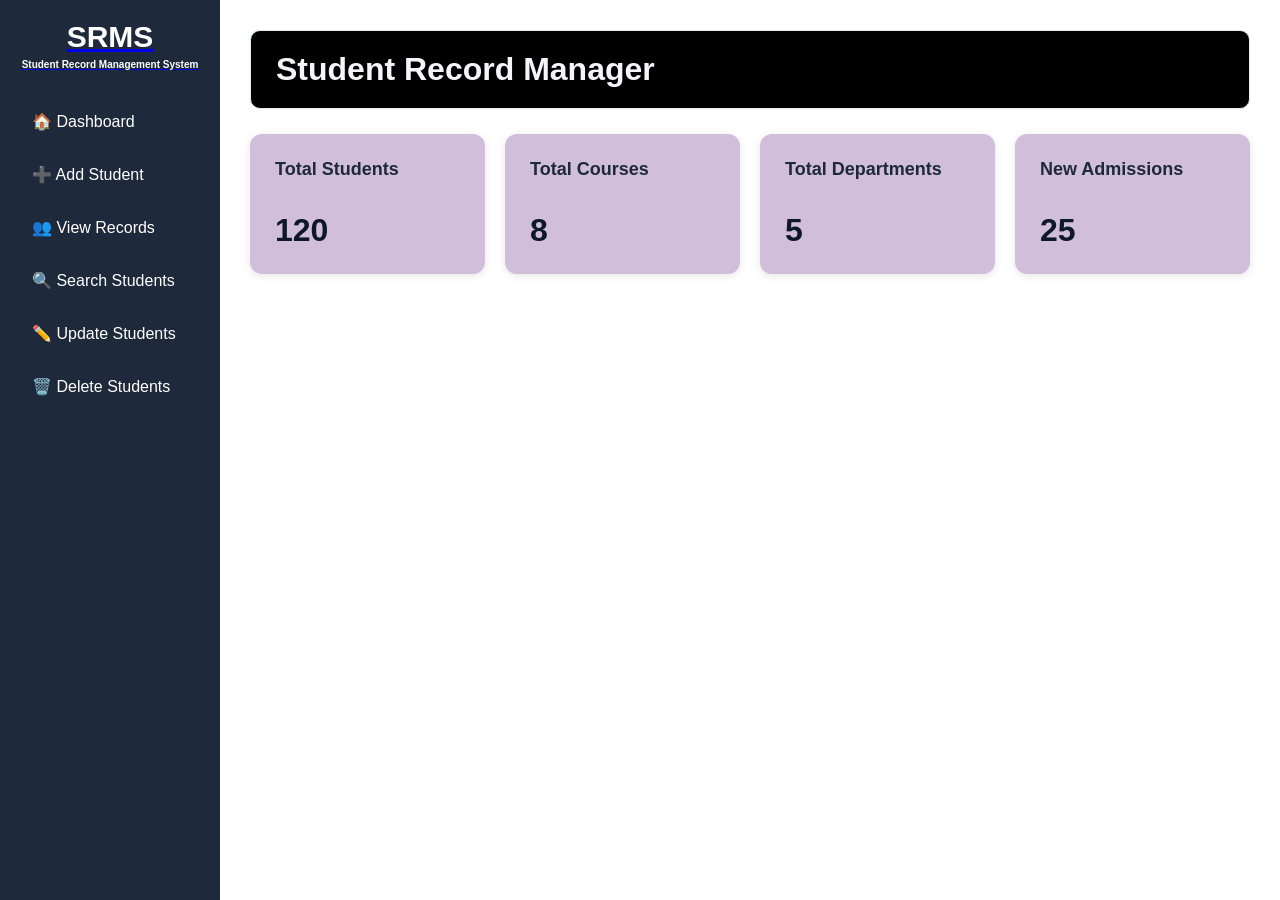
<file: index.html>
<!doctype html>
<html lang="en">
  <head>
    <meta charset="UTF-8" />
    <meta name="viewport" content="width=device-width, initial-scale=1.0" />
    <link rel="stylesheet" href="style.css" />
    <title>Student Record Manager</title>
  </head>
  <body>
    <aside>
      <a href="index.html"
        ><div class="logo">
          <h2>SRMS</h2>
          <p>Student Record Management System</p>
        </div></a
      >

      <nav>
        <a href="index.html">🏠 Dashboard</a>
        <a href="add_student.html">➕ Add Student</a>
        <a href="upcoming.html">👥 View Records</a>
        <a href="upcoming.html">🔍 Search Students</a>
        <a href="upcoming.html">✏️ Update Students</a>
        <a href="upcoming.html">🗑️ Delete Students</a>
      </nav>
    </aside>
    <main>
      <div class="dashboard-header">
        <h1>Student Record Manager</h1>
      </div>
      <section>
        <div>
          <h2>Total Students</h2>
          <p>120</p>
        </div>
        <div>
          <h2>Total Courses</h2>
          <p>8</p>
        </div>
        <div>
          <h2>Total Departments</h2>
          <p>5</p>
        </div>
        <div>
          <h2>New Admissions</h2>
          <p>25</p>
        </div>
      </section>
    </main>
  </body>
</html>
<!-- Learning Servlet
 it will take 2days -->
</file>
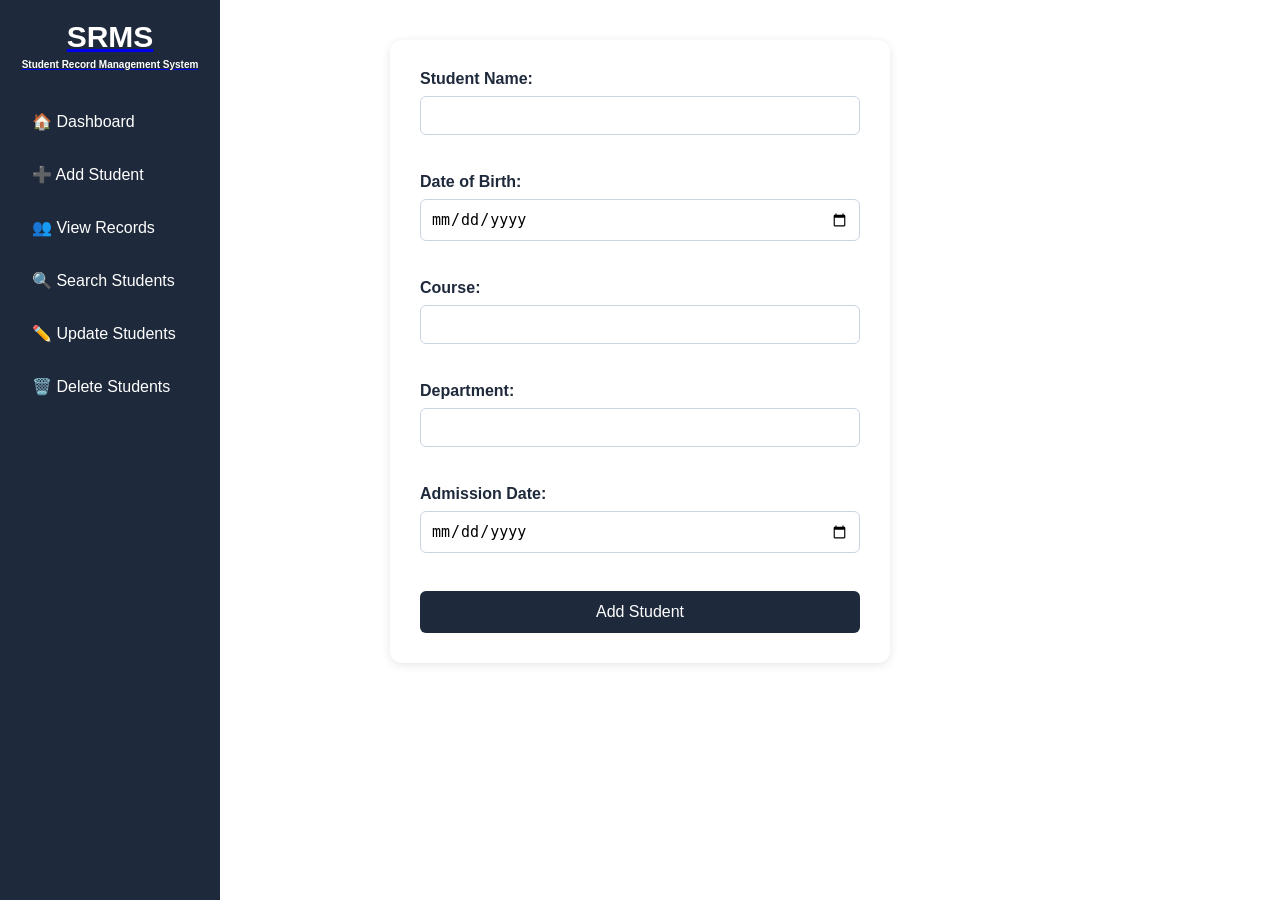
<file: add_student.html>
<!doctype html>
<html lang="en">
  <head>
    <meta charset="UTF-8" />
    <meta name="viewport" content="width=device-width, initial-scale=1.0" />
    <link rel="stylesheet" href="style.css" />
    <title>Add Student</title>
  </head>
  <body>
    <aside>
      <a href="index.html"
        ><div class="logo">
          <h2>SRMS</h2>
          <p>Student Record Management System</p>
        </div></a
      >
      <nav>
        <a href="index.html">🏠 Dashboard</a>
        <a href="add_student.html">➕ Add Student</a>
        <a href="upcoming.html">👥 View Records</a>
        <a href="upcoming.html">🔍 Search Students</a>
        <a href="upcoming.html">✏️ Update Students</a>
        <a href="upcoming.html">🗑️ Delete Students</a>
      </nav>
    </aside>
    <form>
      <label for="name">Student Name:</label>
      <input type="text" id="name" name="name" required />

      <br /><br />

      <label for="dob">Date of Birth:</label>
      <input type="date" id="dob" name="dob" required />

      <br /><br />

      <label for="course">Course:</label>
      <input type="text" id="course" name="course" required />

      <br /><br />

      <label for="department">Department:</label>
      <input type="text" id="department" name="department" required />

      <br /><br />

      <label for="admission">Admission Date:</label>
      <input type="date" id="admission" name="admission" required />

      <br /><br />

      <button type="submit">Add Student</button>
    </form>
  </body>
</html>
</file>
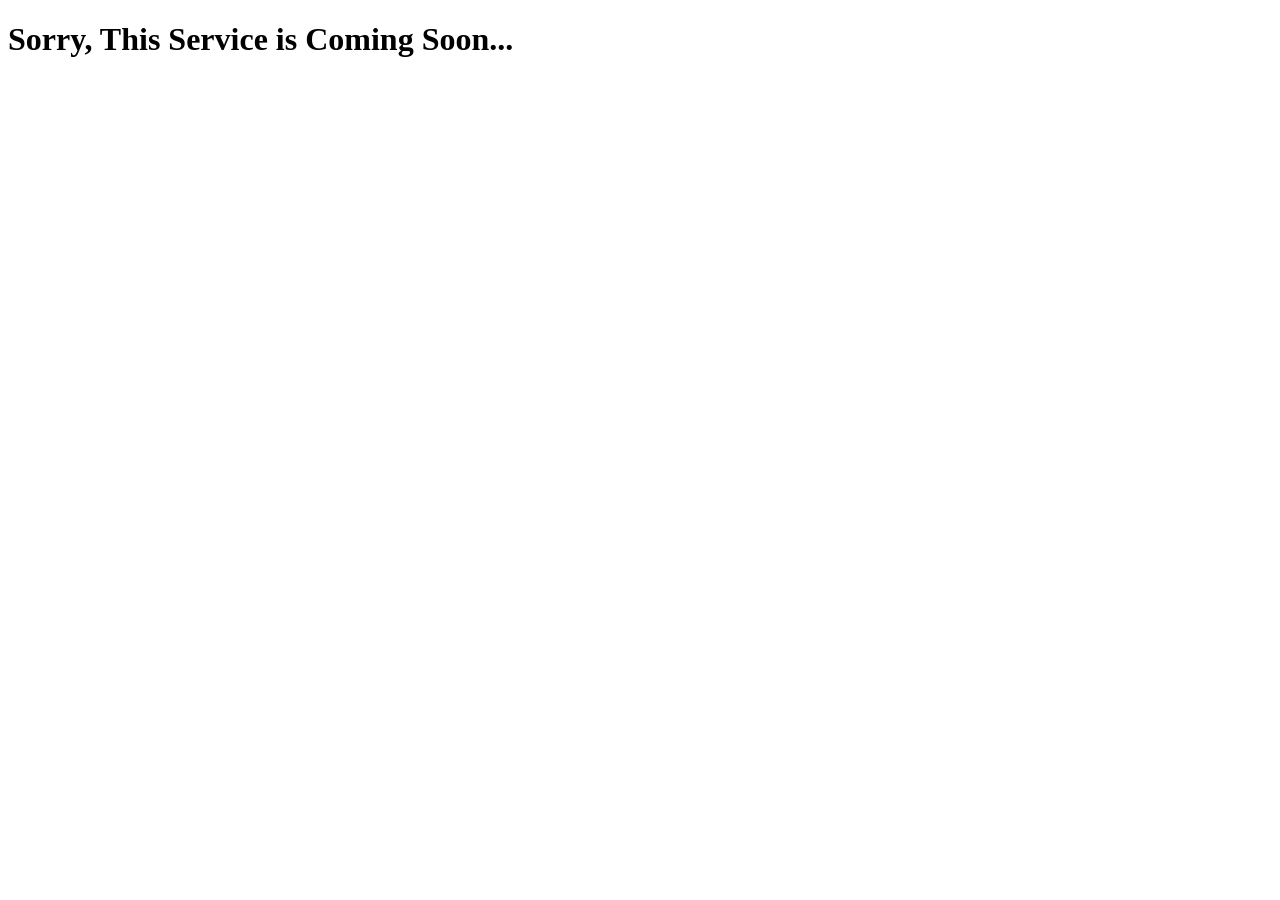
<file: upcoming.html>
<!doctype html>
<html lang="en">
  <head>
    <meta charset="UTF-8" />
    <meta name="viewport" content="width=device-width, initial-scale=1.0" />
    <title>Document</title>
  </head>
  <body>
    <h1>Sorry, This Service is Coming Soon...</h1>
  </body>
</html>
</file>
<file: style.css>
/* =========================
   1. Basic setup
   ========================= */

* {
  box-sizing: border-box;
}

body {
  margin: 0;
  font-family: Arial, sans-serif;
}

/* =========================
   2. Sidebar
   ========================= */

aside {
  width: 220px;
  height: 100vh;
  background-color: #1e293b;
  padding: 20px;
  position: fixed;
  left: 0;
  top: 0;
  overflow-y: auto;
}

.logo {
  text-align: center;
  color: white;
  margin-bottom: 30px;
  font-weight: bold;
}

.logo h2 {
  margin: 0;
  font-size: 30px;
}

.logo p {
  margin: 5px 0 0;
  font-size: 10px;
}

/* =========================
   3. Navigation
   ========================= */

nav {
  display: flex;
  flex-direction: column;
  gap: 10px;
}

nav a {
  color: white;
  text-decoration: none;
  padding: 12px;
  border-radius: 5px;
}

nav a:hover {
  background-color: #334155;
}

/* =========================
   4. Main content
   ========================= */

main {
  margin-left: 220px;
  padding: 30px;
}

main h1 {
  margin-top: 0;
}

/* =========================
   5. Dashboard Header
   ========================= */

.dashboard-header {
  background-color: rgb(0, 0, 0);
  padding: 20px 25px;
  border-radius: 10px;
  border: 1px solid #e2e8f0;
  margin-bottom: 25px;
}

.dashboard-header h1 {
  margin: 0;
  color: #f5f4f6;
}

/* =========================
   6. Dashboard Cards
   ========================= */

section {
  display: flex;
  gap: 20px;
}

section div {
  flex: 1;
  background-color: #d0bedb;
  padding: 25px;
  border-radius: 12px;
  box-shadow: 0 2px 8px rgba(0, 0, 0, 0.1);
}

section h2 {
  font-size: 18px;
  margin-top: 0;
  color: #1e293b;
}

section p {
  font-size: 32px;
  font-weight: bold;
  margin-bottom: 0;
  color: #0f172a;
}

/* =========================
   7. Add Student Form
   ========================= */

form {
  width: 100%;
  max-width: 500px;
  margin: 40px auto;
  padding: 30px;
  background-color: white;
  border-radius: 12px;
  box-shadow: 0 2px 10px rgba(0, 0, 0, 0.1);
}

form label {
  display: block;
  margin-bottom: 8px;
  font-weight: bold;
  color: #1e293b;
}

form input {
  width: 100%;
  padding: 10px;
  margin-bottom: 20px;
  border: 1px solid #cbd5e1;
  border-radius: 6px;
  font-size: 15px;
}

form input:focus {
  outline: none;
  border-color: #1e293b;
}

form button {
  width: 100%;
  padding: 12px;
  background-color: #1e293b;
  color: white;
  border: none;
  border-radius: 6px;
  font-size: 16px;
  cursor: pointer;
}

form button:hover {
  background-color: #334155;
}

/* =========================
   8. Tablet / Mobile
   ========================= */

@media (max-width: 900px) {
  aside {
    position: relative;
    width: 100%;
    height: auto;
  }

  main {
    margin-left: 0;
    padding: 20px;
  }

  section {
    flex-direction: column;
  }

  section div {
    width: 100%;
  }

  form {
    margin: 20px auto;
  }
}

/* =========================
   9. Small Mobile Screens
   ========================= */

@media (max-width: 480px) {
  aside {
    padding: 15px;
  }

  .logo h2 {
    font-size: 26px;
  }

  .logo p {
    font-size: 9px;
  }

  nav a {
    padding: 10px;
  }

  main {
    padding: 15px;
  }

  .dashboard-header {
    padding: 15px;
  }

  .dashboard-header h1 {
    font-size: 24px;
  }

  section {
    gap: 15px;
  }

  section div {
    padding: 20px;
  }

  section p {
    font-size: 28px;
  }

  form {
    padding: 20px;
  }
}
</file>
